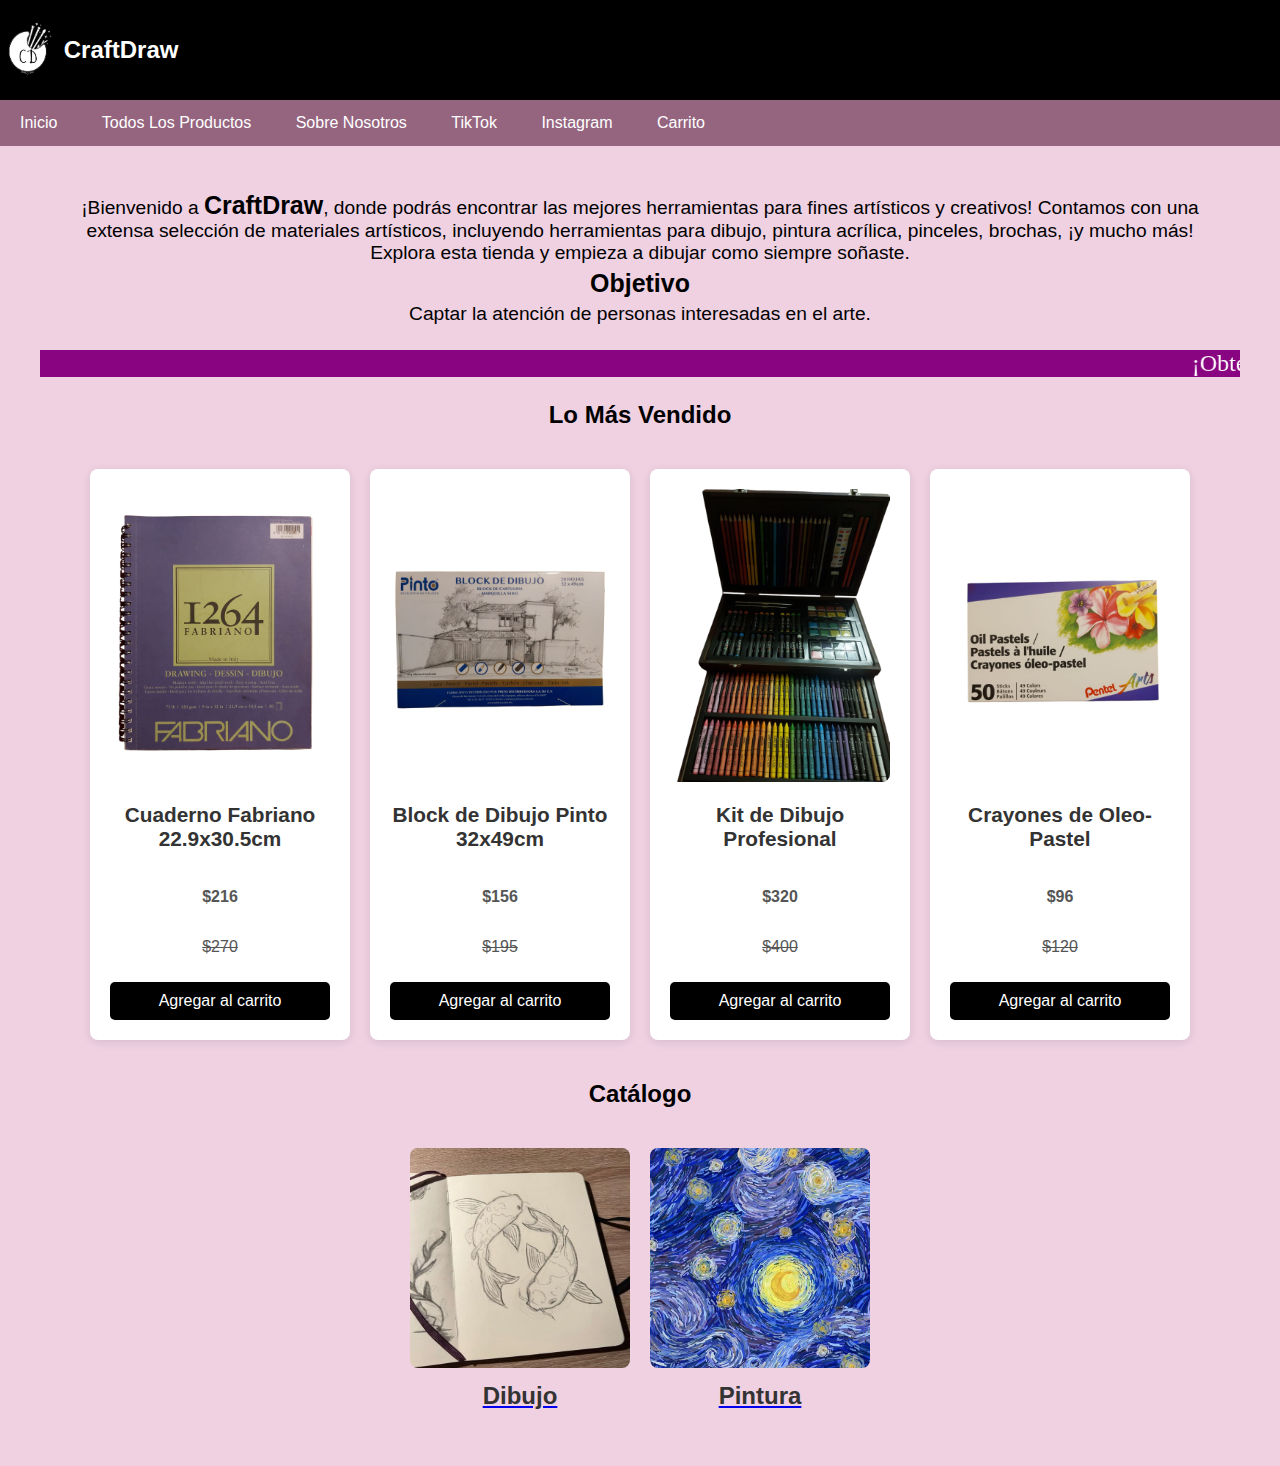
<file: index.html>
<!DOCTYPE HTML>
<html>
<head>
  <meta charset="utf-8">
  <link rel="stylesheet" type="text/css" href="style.css">
  <meta name="viewport" content="width=device-width, initial-scale=1">
  <title>CraftDraw</title>
</head>
<body>

  <header>
    <div class="header-left">
      <img src="images/cd.jpeg" alt="Logo CraftDraw">
      <h2>CraftDraw</h2>
    </div>
  </header>

  <nav>
    <a href="index.html">Inicio</a>
    <a href="craftdrawproductos.html">Todos Los Productos</a>
    <a href="sobrenosotros.html">Sobre Nosotros</a>
    <a href="https://www.tiktok.com/@craft.draw7">TikTok</a>
    <a href="https://www.instagram.com/nicox_.0/">Instagram</a>
    <a href="file:///C:/xampp/htdocs/Trabajos/PaginaCD/carrito.html">Carrito</a>
  </nav>

  <div class="container">
    <div class="caja">
      <div class="text2">
        <p>¡Bienvenido a <b>CraftDraw</b>, donde podrás encontrar las mejores herramientas para fines artísticos y creativos! Contamos con una extensa selección de materiales artísticos, incluyendo herramientas para dibujo, pintura acrílica, pinceles, brochas, ¡y mucho más! Explora esta tienda y empieza a dibujar como siempre soñaste.</p>
        <p><b>Objetivo</b></p>
        <p>Captar la atención de personas interesadas en el arte.</p>
      </div>
    </div>

    <marquee bgcolor="#890481"><font color="#FFFFFF" size="5" face="a Arbei Berry">¡Obtén un 20% de descuento en todos los artículos!</font></marquee>

    <h2 style="text-align: center;">Lo Más Vendido</h2>

    <div class="catalogo">
      <div class="catalogo-item">
        <img src="images/fabriano.jpeg" alt="Cuaderno Fabriano">
        <h3>Cuaderno Fabriano 22.9x30.5cm</h3>
         <p class="price"><b>$216</b> </p>
         <p class="price"><s>$270</s></p>
        <button onclick="agregarAlCarrito('Cuaderno Fabriano 22.9x30.5cm', 216)">Agregar al carrito</button>
      </div>
      <div class="catalogo-item">
        <img src="images/block.jpeg" alt="Block de Dibujo Pinto">
        <h3>Block de Dibujo Pinto 32x49cm</h3>
         <p class="price"><b>$156</b></p>
         <p class="price"><s>$195</s></p>
        <button onclick="agregarAlCarrito('Block de Dibujo Pinto 32x49cm', 156)">Agregar al carrito</button>
      </div>
      <div class="catalogo-item">
        <img src="images/set.jpeg" alt="Kit de Dibujo">
        <h3>Kit de Dibujo Profesional</h3>
         <p class="price"><b>$320</b></p>
         <p class="price"><s>$400</s></p>
        <button onclick="agregarAlCarrito('Kit de Dibujo Profesional', 320)">Agregar al carrito</button>
      </div>
      <div class="catalogo-item">
        <img src="images/crayones.jpeg" alt="Crayones">
        <h3>Crayones de Oleo-Pastel</h3>
         <p class="price"><b>$96</b></p>
         <p class="price"><s>$120</s></p>
        <button onclick="agregarAlCarrito('Crayones de Oleo-Pastel', 96)">Agregar al carrito</button>
      </div>
    </div>

    <h2 style="text-align: center;">Catálogo</h2>
    <div class="catalogo">
      <a href="craftdrawdibujo.html" class="catalogo-button">
        <img src="images/dibujo.jpeg" alt="Dibujo">
        <h1>Dibujo</h1>
      </a>
      <a href="craftdrawpintura.html" class="catalogo-button">
        <img src="images/pintura.jpeg" alt="Pintura">
        <h1>Pintura</h1>
      </a>
    </div>
  </div>

   <script>
    window.onload = function() {
        localStorage.removeItem('carrito');
    };

    function agregarAlCarrito(nombre, precio) {
        let carrito = JSON.parse(localStorage.getItem('carrito')) || [];
        carrito.push({ nombre, precio });
        localStorage.setItem('carrito', JSON.stringify(carrito));
        alert(`${nombre} ha sido agregado al carrito.`);
    }
</script>

</body>
</html>
</html>
</file>
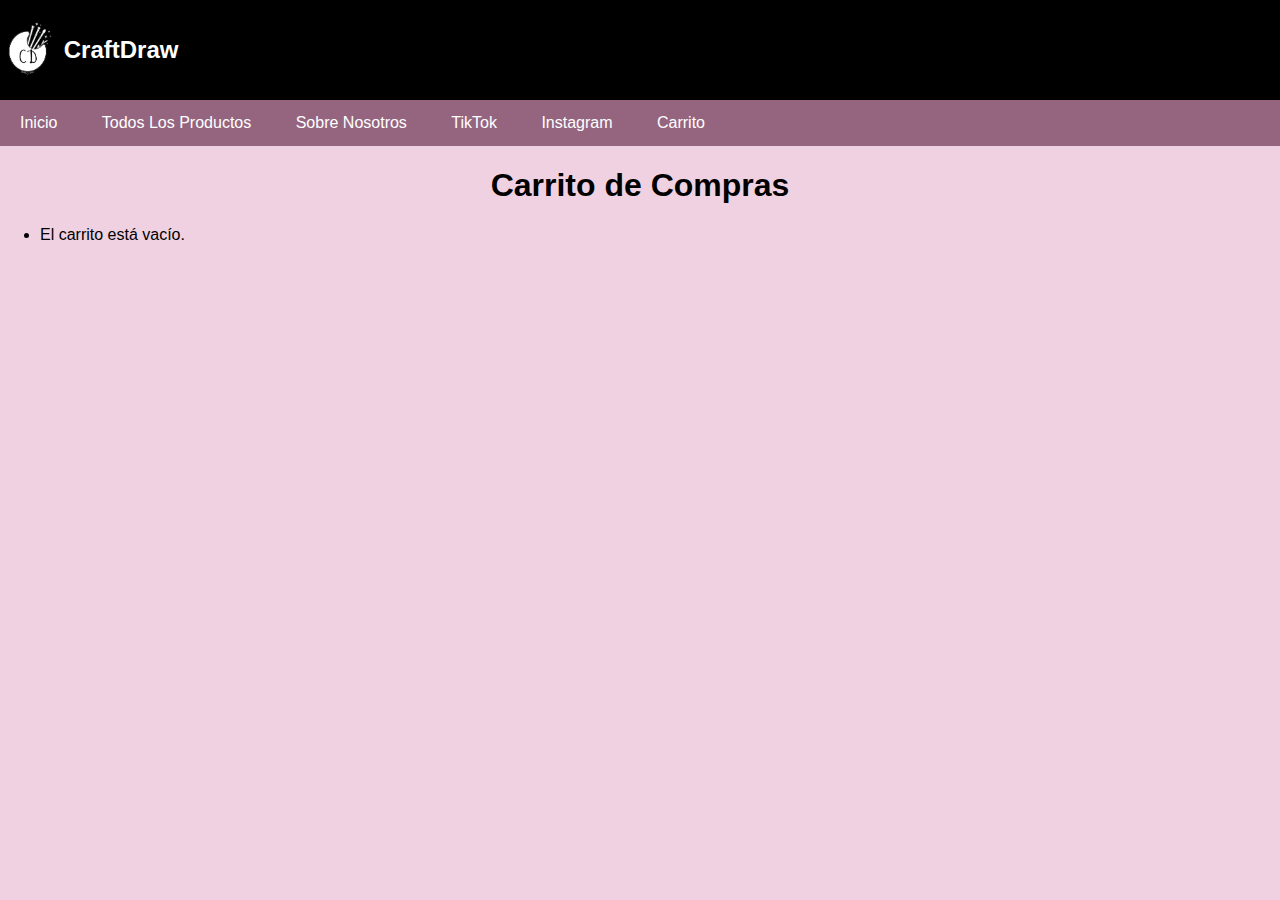
<file: carrito.html>
<!DOCTYPE html>
<html lang="es">
<head>
  <meta charset="UTF-8">
  <link rel="stylesheet" type="text/css" href="style.css">
  <title>Carrito</title>
</head>
<body>

  <header>
    <div class="header-left">
      <img src="images/cd.jpeg" alt="Logo CraftDraw">
      <h2>CraftDraw</h2>
    </div>
  </header>

  <nav>
    <a href="index.html">Inicio</a>
    <a href="craftdrawproductos.html">Todos Los Productos</a>
    <a href="sobrenosotros.html">Sobre Nosotros</a>
    <a href="https://www.tiktok.com/@craft.draw7">TikTok</a>
    <a href="https://www.instagram.com/nicox_.0/">Instagram</a>
    <a href="file:///C:/xampp/htdocs/Trabajos/PaginaDC/carrito.html">Carrito</a>
  </nav>

</head>
<body>
<center>
  <p><h1>Carrito de Compras</h1></p>
</center>
  <ul id="lista-carrito"></ul>

  <script>
    const carrito = JSON.parse(localStorage.getItem('carrito')) || [];
    const lista = document.getElementById('lista-carrito');

    if (carrito.length === 0) {
      lista.innerHTML = "<li>El carrito está vacío.</li>";
    } else {
      carrito.forEach(producto => {
        const li = document.createElement('li');
        li.textContent = `${producto.nombre} - $${producto.precio}`;
        lista.appendChild(li);
      });
    }
  </script>

</body>
</html>
</file>
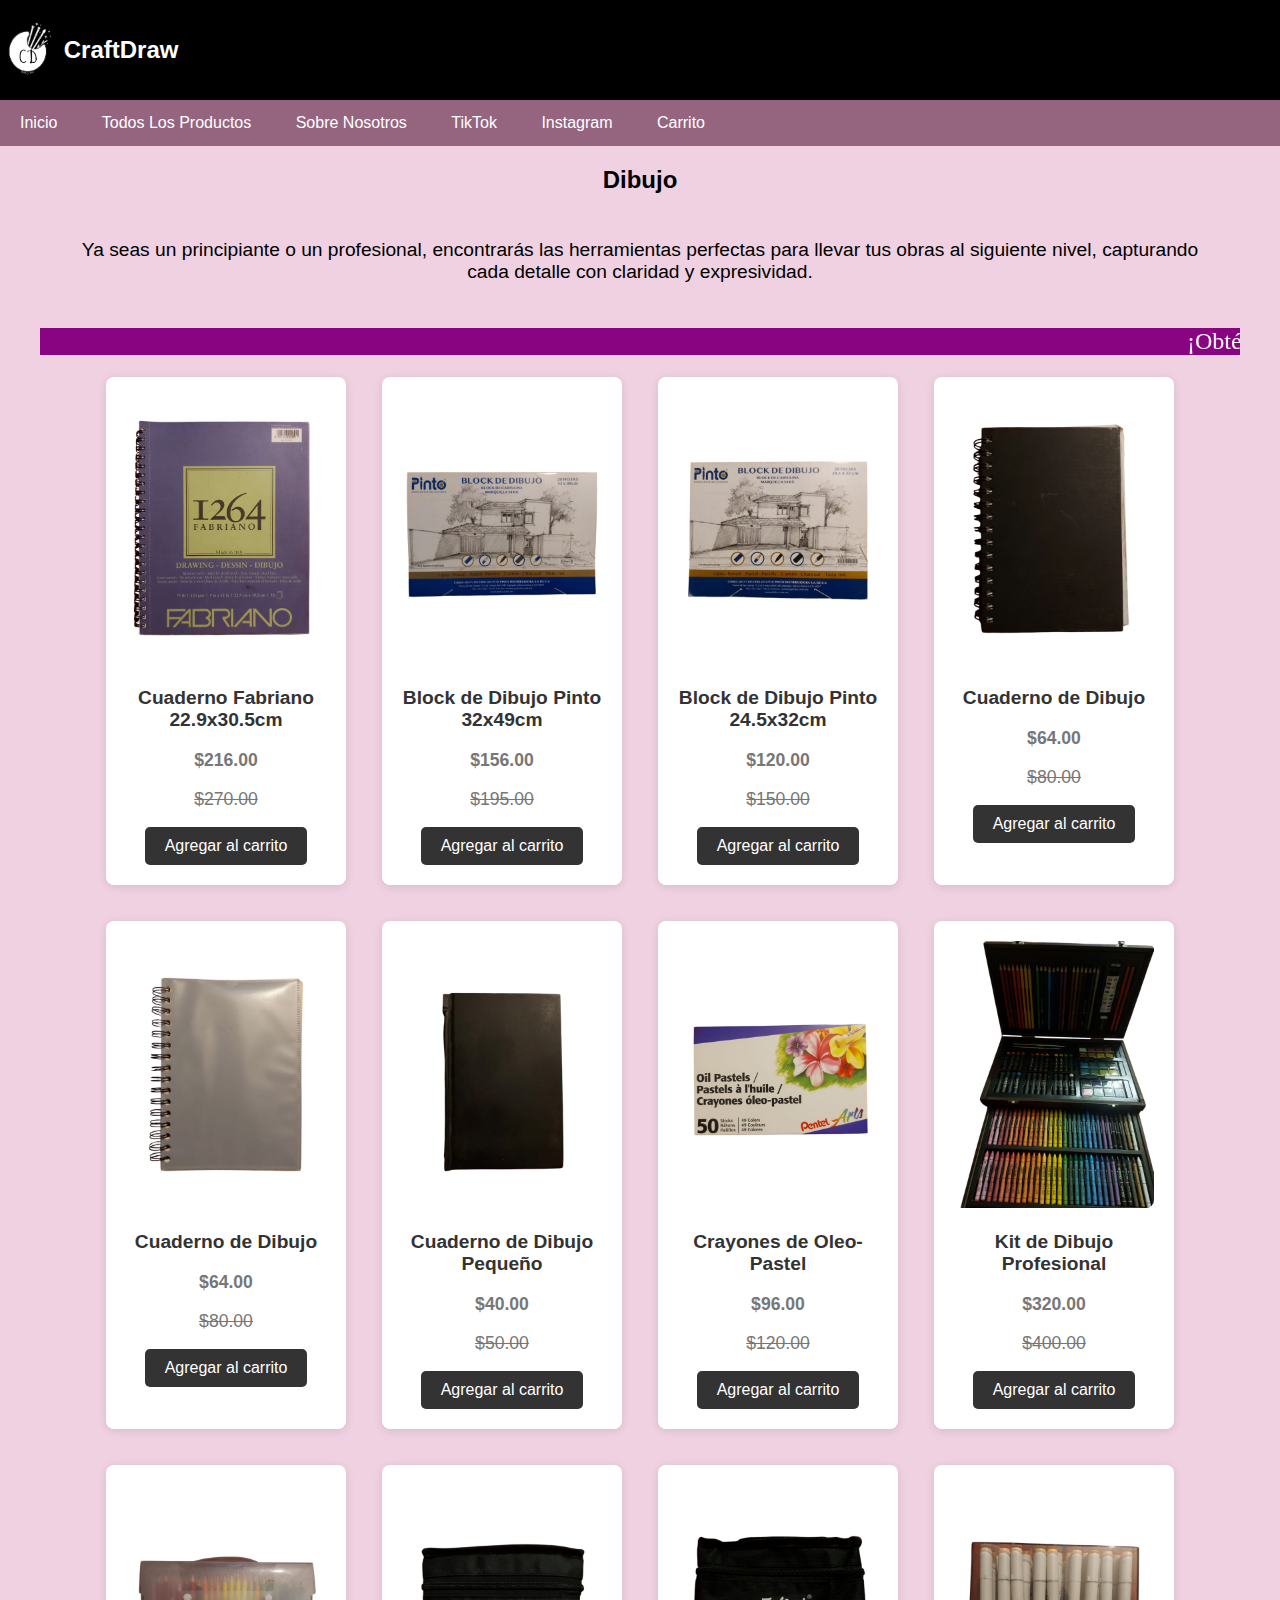
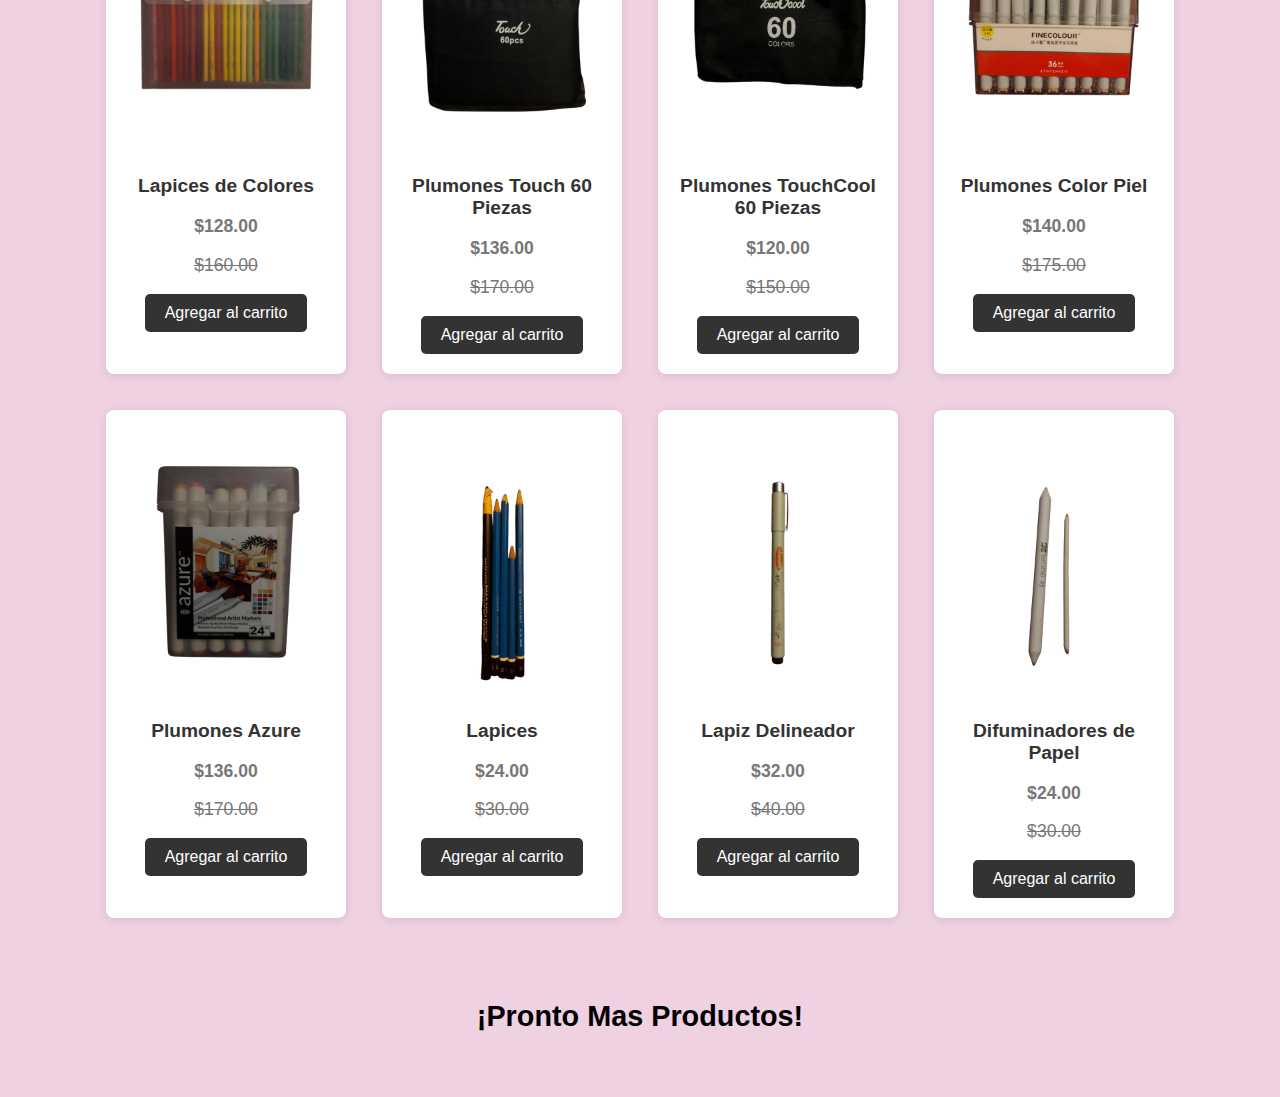
<file: craftdrawdibujo.html>
<!DOCTYPE HTML>
<html>
<head>
    <meta charset="utf-8">
    <link rel="stylesheet" type="text/css" href="style.css">
    <meta name="viewport" content="width=device-width, initial-scale=1">
    <title>CraftDraw</title>
</head>
<body>
    <header>
        <div class="header-left">
            <img src="images/cd.jpeg" alt="Logo CraftDraw">
            <h2>CraftDraw</h2>
        </div>
    </header>
    <nav>
    <a href="index.html">Inicio</a>
    <a href="craftdrawproductos.html">Todos Los Productos</a>
    <a href="sobrenosotros.html">Sobre Nosotros</a>
    <a href="https://www.tiktok.com/@craft.draw7">TikTok</a>
    <a href="https://www.instagram.com/nicox_.0/">Instagram</a>
    <a href="file:///C:/xampp/htdocs/Trabajos/PaginaCD/carrito.html">Carrito</a>
    </nav>
     <div class="promocion">
  </div>
    <main class="container">
        <center>
        <p><h2>Dibujo</h2></p>
        <div class="container">
        <div class="caja">
            <div class="text2">
        <p>Ya seas un principiante o un profesional, encontrarás las herramientas perfectas para llevar tus obras al siguiente nivel, capturando cada detalle con claridad y expresividad.</p>
        </center>
         </div>
     <marquee bgcolor="#890481"><font color="#FFFFFF" size="5" face="a Arbei Berry">¡Obtén un 20% de descuento en todos los artículos!</font></marquee>
    <div class="promocion">
        <div class="products-container">
             <div class="product">
                <img src="images/fabriano.jpeg" height="250" alt="Cuaderno Fabriano">
                <h3>Cuaderno Fabriano 22.9x30.5cm</h3>
                <p class="price"><b>$216.00</b></p>
                <p class="price"><s>$270.00</s></p>
                <button onclick="agregarAlCarrito('Cuaderno Fabriano 22.9x30.5cm', 216)">Agregar al carrito</button>
            </div>
            <div class="product">
                <img src="images/block.jpeg" height="210" alt="Block de Dibujo Pinto 32x49cm">
                <h3>Block de Dibujo Pinto 32x49cm</h3>
                <p class="price"><b>$156.00</b></p>
                <p class="price"><s>$195.00</s></p>
                <button onclick="agregarAlCarrito('Block de Dibujo Pinto 32x49cm', 156)">Agregar al carrito</button>
            </div>
            <div class="product">
                <img src="images/block2.jpeg" height="250" alt="Block de Dibujo Pinto 24.5x32cm">
                <h3>Block de Dibujo Pinto 24.5x32cm</h3>
                <p class="price"><b>$120.00</b></p>
                <p class="price"><s>$150.00</s></p>
                <button onclick="agregarAlCarrito('Block de Dibujo Pinto 24.5x32cm', 120)">Agregar al carrito</button>
            </div>
            <div class="product">
                <img src="images/cuaderno.jpeg" height="250" alt="Cuaderno de Dibujo">
                <h3>Cuaderno de Dibujo</h3>
                <p class="price"><b>$64.00</b></p>
                <p class="price"><s>$80.00</s></p>
                <button onclick="agregarAlCarrito('Cuaderno de Dibujo', 64)">Agregar al carrito</button>
            </div>
            <div class="product">
                <img src="images/cuaderno2.jpeg" height="250" alt="Cuaderno de Dibujo">
                <h3>Cuaderno de Dibujo</h3>
                <p class="price"><b>$64.00</b></p>
                <p class="price"><s>$80.00</s></p>
                <button onclick="agregarAlCarrito('Cuaderno de Dibujo', 64)">Agregar al carrito</button>
            </div>
            <div class="product">
                <img src="images/chico.jpeg" height="250" alt="Cuaderno de Dibujo Pequeño">
                <h3>Cuaderno de Dibujo Pequeño</h3>
                <p class="price"><b>$40.00</b></p>
                <p class="price"><s>$50.00</s></p>
                <button onclick="agregarAlCarrito('Cuaderno de Dibujo Pequeño', 40)">Agregar al carrito</button>
            </div>
            <div class="product">
                <img src="images/crayones.jpeg" height="250" alt="Crayones de Oleo-Pastel">
                <h3>Crayones de Oleo-Pastel</h3>
                <p class="price"><b>$96.00</b></p>
                <p class="price"><s>$120.00</s></p>
                <button onclick="agregarAlCarrito('Crayones de Oleo-Pastel', 96)">Agregar al carrito</button>
            </div>
            <div class="product">
                 <img src="images/set.jpeg" height="250" alt="Kit de Dibujo">
                <h3>Kit de Dibujo Profesional</h3>
                <p class="price"><b>$320.00</b></p>
                <p class="price"><s>$400.00</s></p>
                <button onclick="agregarAlCarrito('Kit de Dibujo Profesional', 320)">Agregar al carrito</button>
            </div>
            <div class="product">
                <img src="images/lapices.jpeg" height="250" alt="Kit de Lapices de Colores">
                <h3>Lapices de Colores</h3>
                <p class="price"><b>$128.00</b></p>
                <p class="price"><s>$160.00</s></p>
                <button onclick="agregarAlCarrito('Lapices de Colores', 128)">Agregar al carrito</button>
            </div>
            <div class="product">
                <img src="images/touch1.jpeg" height="250" alt="Plumones Touch 60 Piezas">
                <h3>Plumones Touch 60 Piezas</h3>
                <p class="price"><b>$136.00</b></p>
                <p class="price"><s>$170.00</s></p>
                <button onclick="agregarAlCarrito('Plumones Touch 60 Piezas', 136)">Agregar al carrito</button>
            </div>
            <div class="product">
                <img src="images/touch2.jpeg" height="250" alt="Plumones Touch 60 Piezas">
                <h3>Plumones TouchCool 60 Piezas</h3>
                <p class="price"><b>$120.00</b></p>
                <p class="price"><s>$150.00</s></p>
                <button onclick="agregarAlCarrito('Plumones TouchCool 60 Piezas', 120)">Agregar al carrito</button>
            </div>
            <div class="product">
                <img src="images/plumonpiel.jpeg" height="250" alt="Plumones Color Piel">
                <h3>Plumones Color Piel</h3>
                <p class="price"><b>$140.00</b></p>    
                <p class="price"><s>$175.00</s></p>
                <button onclick="agregarAlCarrito('Plumones Color Piel', 140)">Agregar al carrito</button>
            </div>
            <div class="product">
                <img src="images/azure.jpeg" height="250" alt="Plumones Azure">
                <h3>Plumones Azure</h3>
                <p class="price"><b>$136.00</b></p>
                <p class="price"><s>$170.00</s></p>
                <button onclick="agregarAlCarrito('Plumones Azure', 136)">Agregar al carrito</button>
            </div>
            <div class="product">
                <img src="images/lapiz.jpeg" height="250" alt="Lapices">
                <h3>Lapices</h3>
                <p class="price"><b>$24.00</b></p>
                <p class="price"><s>$30.00</s></p>
                <button onclick="agregarAlCarrito('Lapices', 24)">Agregar al carrito</button>
            </div>
            <div class="product">
                <img src="images/delineador.jpeg" height="250" alt="Lapices">
                <h3>Lapiz Delineador</h3>
                <p class="price"><b>$32.00</b></p>
                <p class="price"><s>$40.00</s></p>
                <button onclick="agregarAlCarrito('Lapiz Delineador', 32)">Agregar al carrito</button>
            </div>
            <div class="product">
                <img src="images/difuminadores.jpeg" height="250" alt="Lapices">
                <h3>Difuminadores de Papel</h3>
                <p class="price"><b>$24.00</b></p>
                <p class="price"><s>$30.00</s></p>
                <button onclick="agregarAlCarrito('Difuminadores de Papel', 24)">Agregar al carrito</button>
            </div>
        </div>
     <script>
    // Vacía el carrito al cargar la página
    window.onload = function() {
        localStorage.removeItem('carrito');
    };

    function agregarAlCarrito(nombre, precio) {
        let carrito = JSON.parse(localStorage.getItem('carrito')) || [];
        carrito.push({ nombre, precio });
        localStorage.setItem('carrito', JSON.stringify(carrito));
        alert(`${nombre} ha sido agregado al carrito.`);
    }
</script>
    <main class="container">
        <center>
             <div class="container">
        <div class="caja">
            <div class="text2">
        <p><h2>¡Pronto Mas Productos!</h2></p>
        </center>
</body>
</html>
</file>
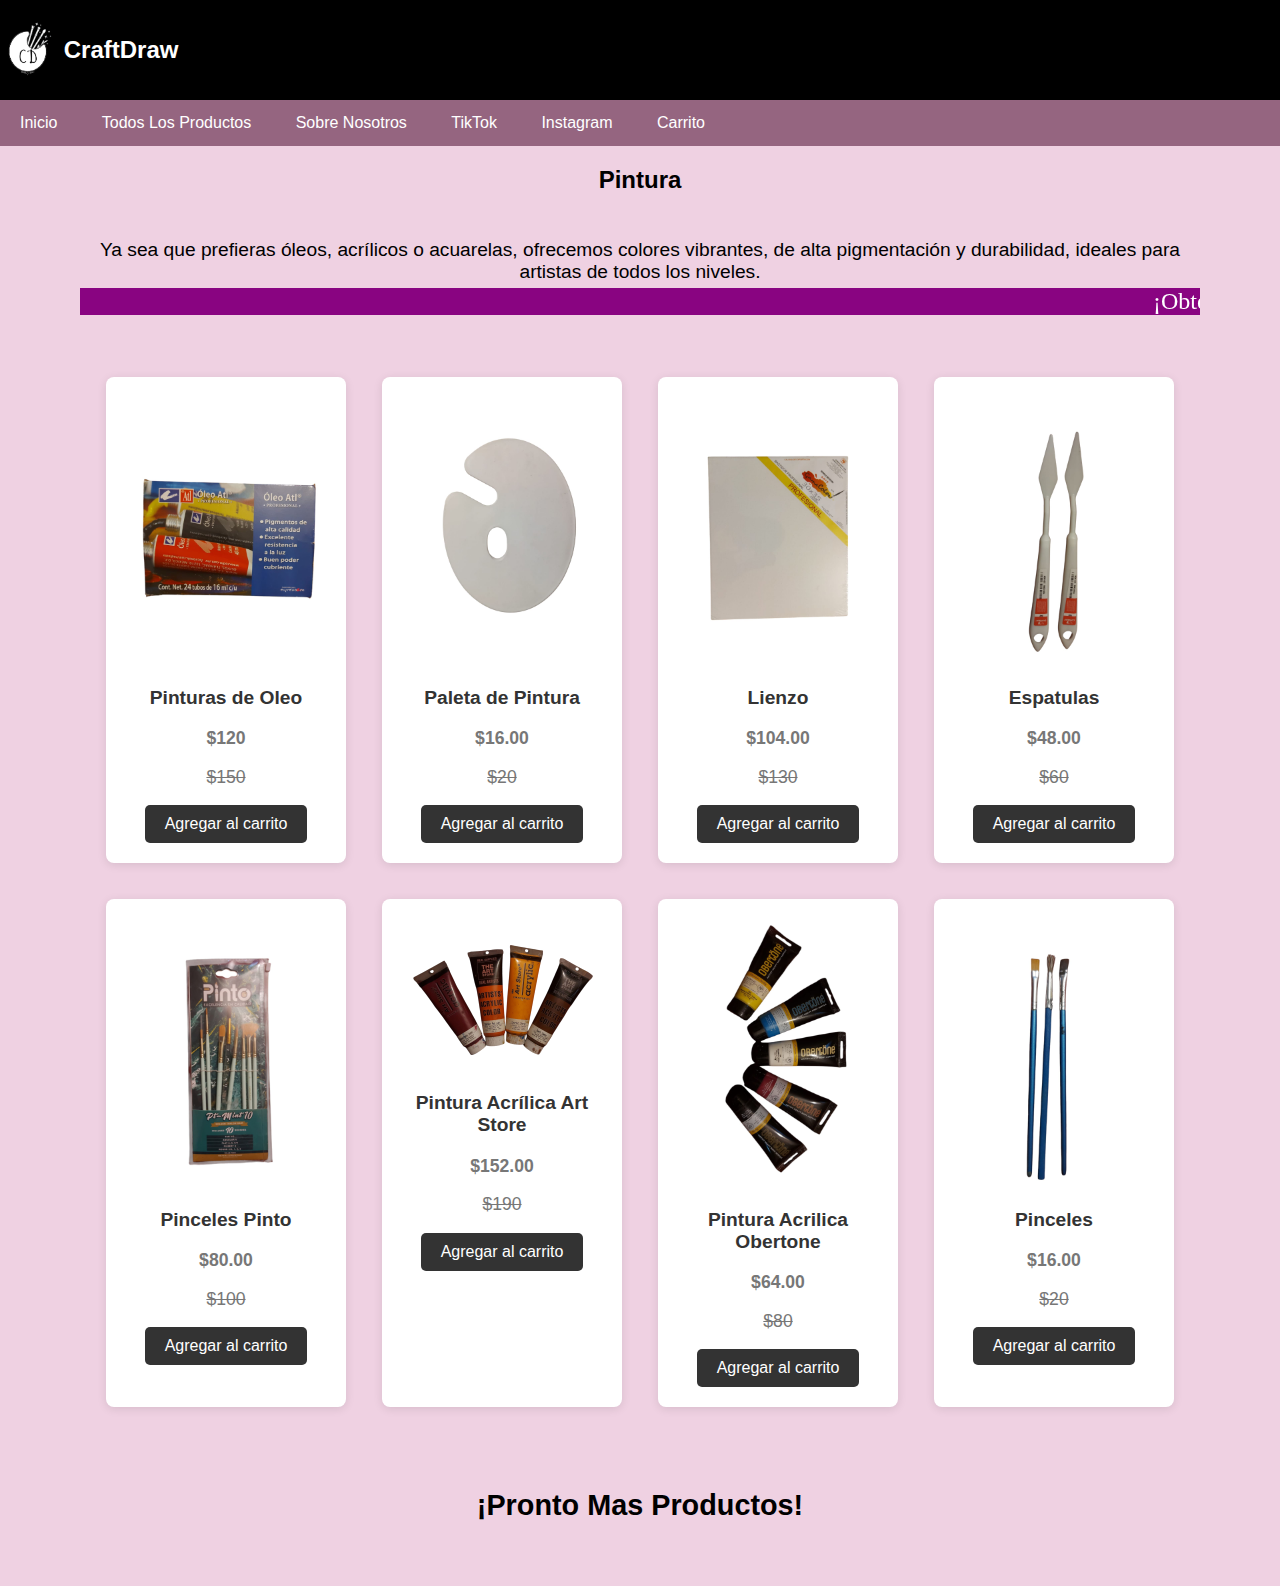
<file: craftdrawpintura.html>
<!DOCTYPE HTML>
<html>
<head>
    <meta charset="utf-8">
    <link rel="stylesheet" type="text/css" href="style.css">
    <meta name="viewport" content="width=device-width, initial-scale=1">
    <title>CraftDraw</title>
</head>
<body>
    <header>
        <div class="header-left">
            <img src="images/cd.jpeg" alt="Logo CraftDraw">
            <h2>CraftDraw</h2>
        </div>
    </header>
    <nav>
    <a href="index.html">Inicio</a>
    <a href="craftdrawproductos.html">Todos Los Productos</a>
    <a href="sobrenosotros.html">Sobre Nosotros</a>
    <a href="https://www.tiktok.com/@craft.draw7">TikTok</a>
    <a href="https://www.instagram.com/nicox_.0/">Instagram</a>
    <a href="file:///C:/xampp/htdocs/Trabajos/PaginaCD/carrito.html">Carrito</a>
    </nav>
    <main class="container">

        <center>
        <p><h2>Pintura</h2></p>
                <div class="container">
        <div class="caja">
            <div class="text2">
        <p>Ya sea que prefieras óleos, acrílicos o acuarelas, ofrecemos colores vibrantes, de alta pigmentación y durabilidad, ideales para artistas de todos los niveles.</p>
        </div>
     <marquee bgcolor="#890481"><font color="#FFFFFF" size="5" face="a Arbei Berry">¡Obtén un 20% de descuento en todos los artículos!</font></marquee>
    <div class="promocion">
        </center>
         <div class="products-container">
            <div class="product">
                <img src="images/poleo.jpeg" alt="Pinturas de Oleo">
                <h3>Pinturas de Oleo</h3>
                <p class="price"><b>$120</b> </p>
                <p class="price"><s>$150</s></p>
                <button onclick="agregarAlCarrito('Pinturas de Oleo', 120)">Agregar al carrito</button>
            </div>
            <div class="product">
                <img src="images/paleta.jpeg" alt="Paleta de Pintura">
                <h3>Paleta de Pintura</h3>
                <p class="price"><b>$16.00</b></p>
                <p class="price"><s>$20</s></p>
                <button onclick="agregarAlCarrito('Paleta de Pintura', 16)">Agregar al carrito</button>
            </div>
            <div class="product">
                <img src="images/cuadro.jpeg" alt="Lienzo">
                <h3>Lienzo</h3>
                <p class="price"><b>$104.00</b></p>
                <p class="price"><s>$130</s></p>
                <button onclick="agregarAlCarrito('Lienzo', 104)">Agregar al carrito</button>
            </div>
            <div class="product">
                <img src="images/espatula.jpeg" alt="Espatulas">
                <h3>Espatulas</h3>
                <p class="price"><b>$48.00</b></p>
                <p class="price"><s>$60</s></p>
                <button onclick="agregarAlCarrito('Espatulas', 48)">Agregar al carrito</button>
            </div>
            <div class="product">
                <img src="images/pincelesp.jpeg" alt="Pinceles Pinto">
                <h3>Pinceles Pinto</h3>
                <p class="price"><b>$80.00</b></p>
                <p class="price"><s>$100</s></p>
                <button onclick="agregarAlCarrito('Pinceles Pinto', 80)">Agregar al carrito</button>
            </div>
            <div class="product">
                <img src="images/pinturasacrilic.jpeg" alt="Pintura Acrílica">
                <h3>Pintura Acrílica Art Store</h3>
                <p class="price"><b>$152.00</b></p>
                <p class="price"><s>$190</s></p>
                <button onclick="agregarAlCarrito('Pintura Acrílica Art Store', 152)">Agregar al carrito</button>
            </div>
            <div class="product">
                <img src="images/pinturasobertone.jpeg" alt="Pinturas Obertone">
                <h3>Pintura Acrilica Obertone</h3>
                <p class="price"><b>$64.00</b></p>
                <p class="price"><s>$80</s></p>
                <button onclick="agregarAlCarrito('Pintura Acrilica Obertone', 64)">Agregar al carrito</button>
            </div>
            <div class="product">
                <img src="images/pinceles.jpeg" alt="Pinceles">
                <h3>Pinceles</h3>
                <p class="price"><b>$16.00</b></p>
                <p class="price"><s>$20</s></p>
                <button onclick="agregarAlCarrito('Pinceles', 16)">Agregar al carrito</button>
            </div>
        </div>
    </main>

     <script>
    // Vacía el carrito al cargar la página
    window.onload = function() {
        localStorage.removeItem('carrito');
    };

    function agregarAlCarrito(nombre, precio) {
        let carrito = JSON.parse(localStorage.getItem('carrito')) || [];
        carrito.push({ nombre, precio });
        localStorage.setItem('carrito', JSON.stringify(carrito));
        alert(`${nombre} ha sido agregado al carrito.`);
    }
</script>
     <main class="container">
        <center>
             <div class="container">
        <div class="caja">
            <div class="text2">
        <p><h2>¡Pronto Mas Productos!</h2></p>
        </center>

</body>
</html>
</file>
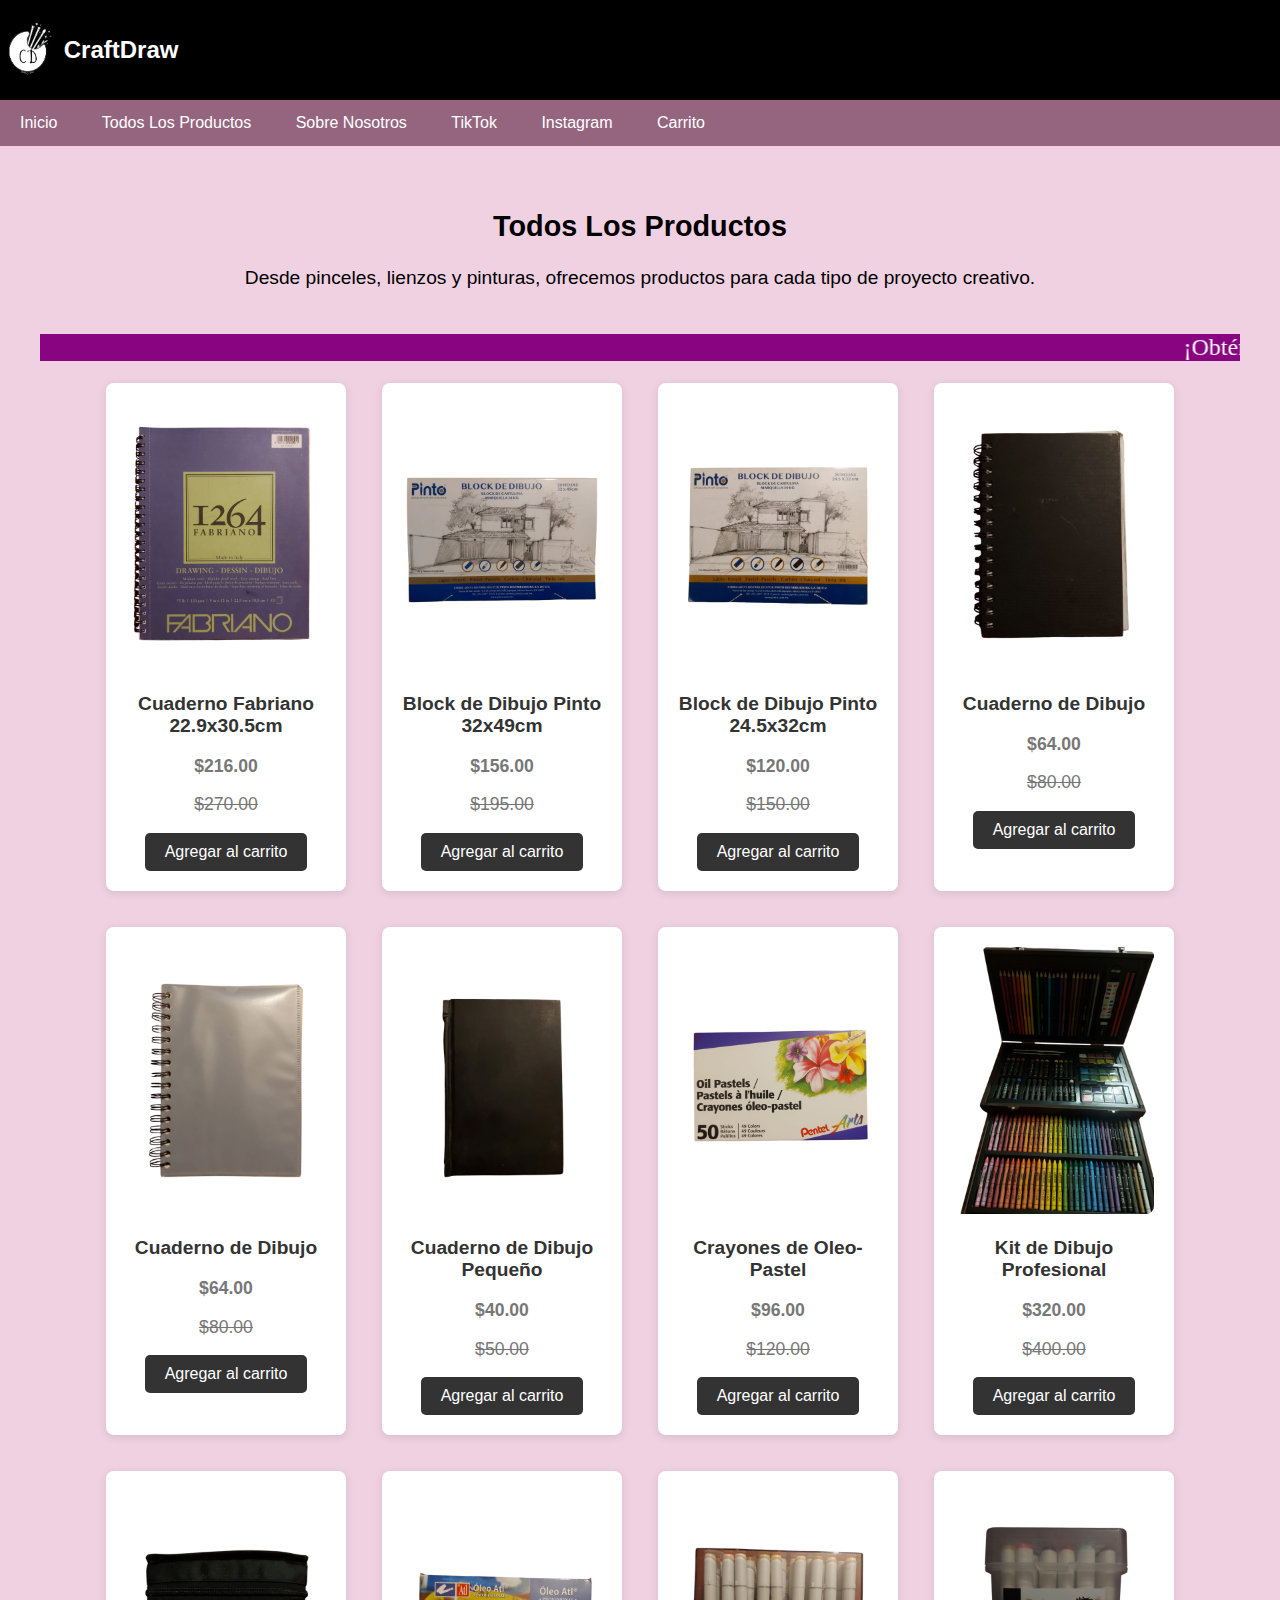
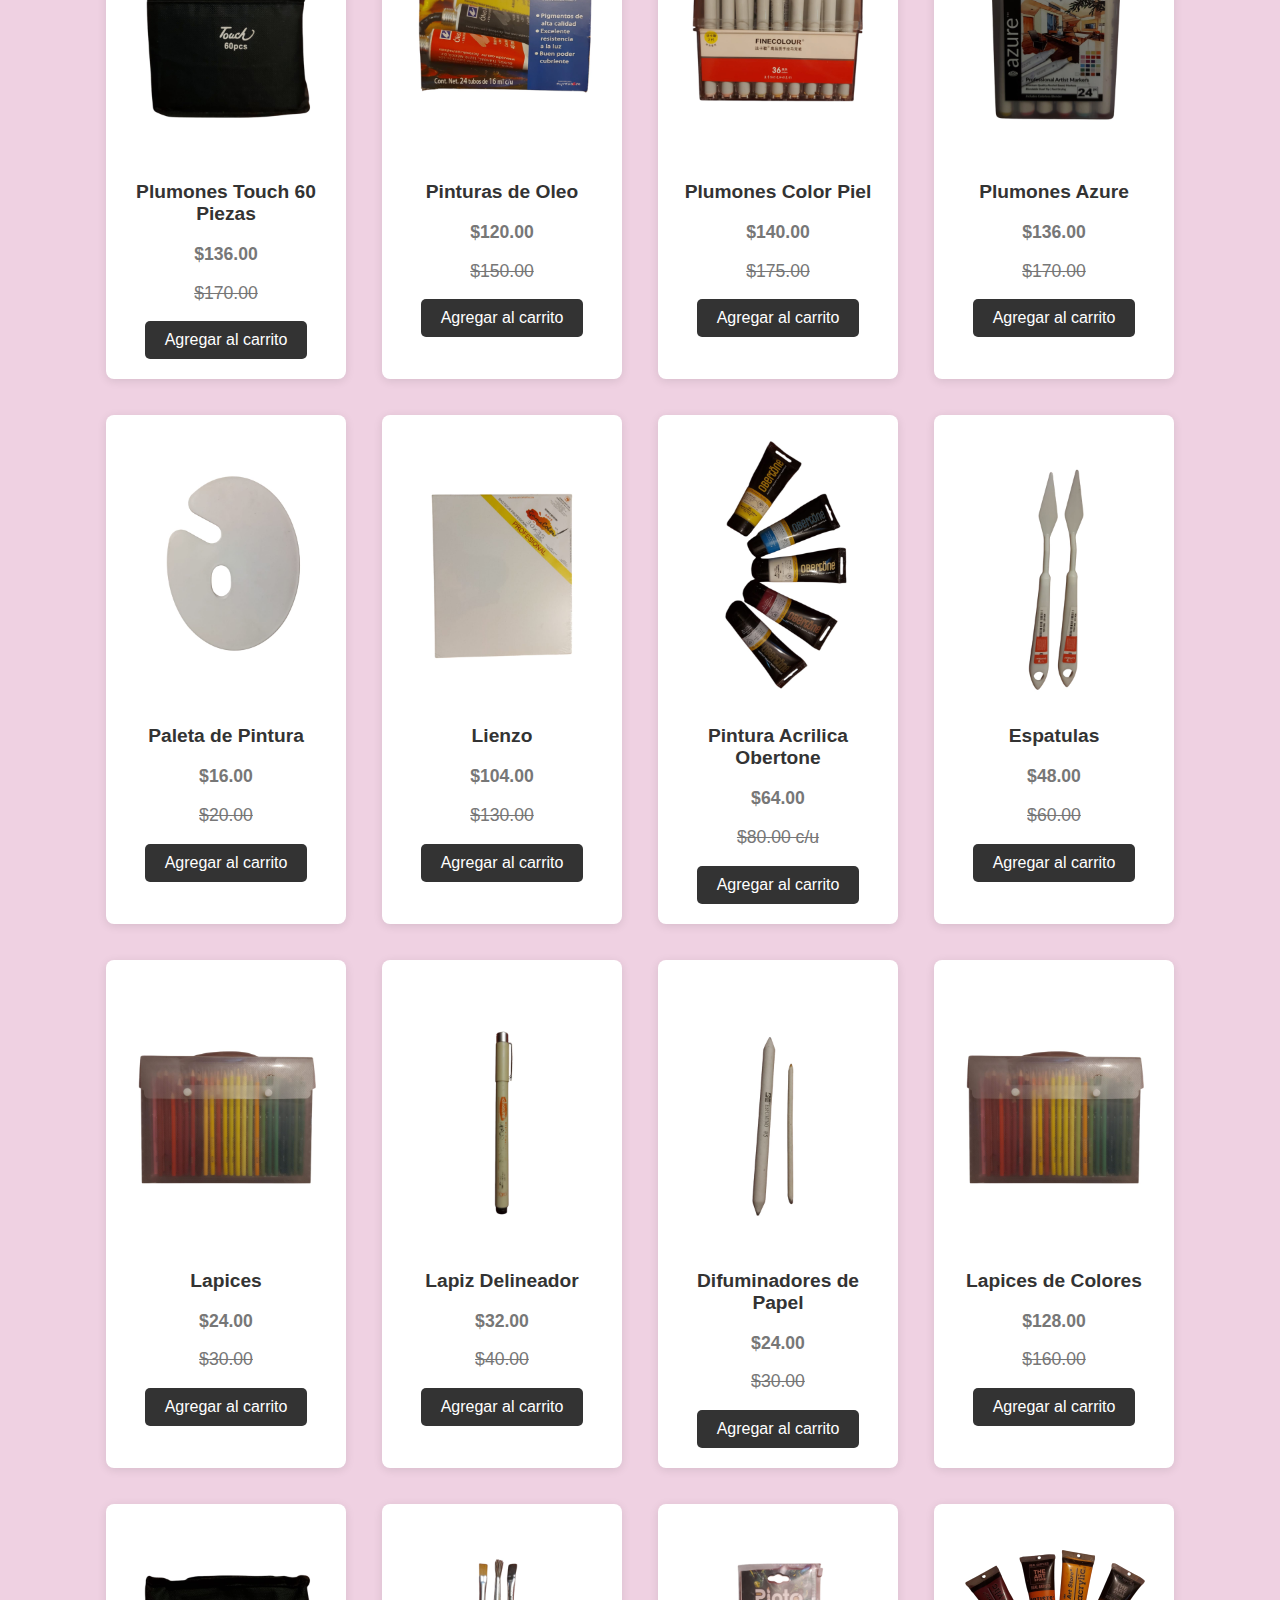
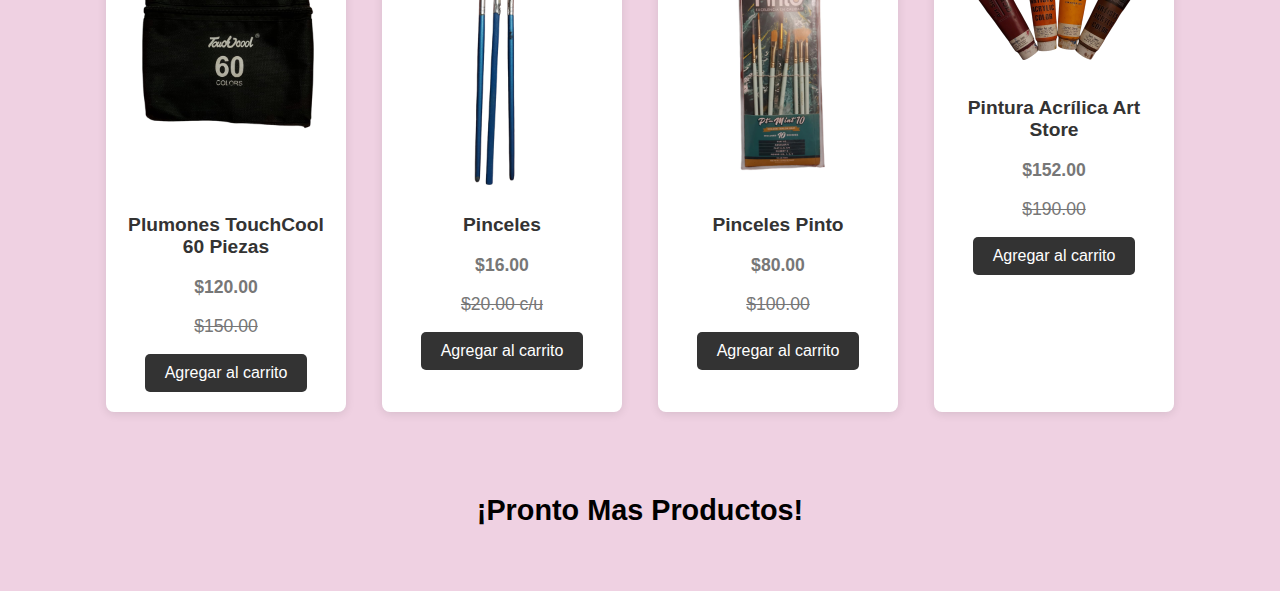
<file: craftdrawproductos.html>
<!DOCTYPE HTML>
<html>
<head>
    <meta charset="utf-8">
    <link rel="stylesheet" type="text/css" href="style.css">
    <meta name="viewport" content="width=device-width, initial-scale=1">
    <title>CraftDraw</title>
</head>
<body>
    <header>
        <div class="header-left">
            <img src="images/cd.jpeg" alt="Logo CraftDraw">
            <h2>CraftDraw</h2>
        </div>
    </header>
    <nav>
    <a href="index.html">Inicio</a>
    <a href="craftdrawproductos.html">Todos Los Productos</a>
    <a href="sobrenosotros.html">Sobre Nosotros</a>
    <a href="https://www.tiktok.com/@craft.draw7">TikTok</a>
    <a href="https://www.instagram.com/nicox_.0/">Instagram</a>
    <a href="file:///C:/xampp/htdocs/Trabajos/PaginaCD/carrito.html">Carrito</a>
    </nav>
  </div>
       
    <main class="container">
        <center>
             <div class="container">
        <div class="caja">
            <div class="text2">
        <p><h2>Todos Los Productos</h2></p>
        <p>Desde pinceles, lienzos y pinturas, ofrecemos productos para cada tipo de proyecto creativo.</p>
        </center>
         </div>
     <marquee bgcolor="#890481"><font color="#FFFFFF" size="5" face="a Arbei Berry">¡Obtén un 20% de descuento en todos los artículos!</font></marquee>
    <div class="promocion">
        <div class="products-container">
           <div class="product">
                <img src="images/fabriano.jpeg" height="250" alt="Cuaderno Fabriano">
                <h3>Cuaderno Fabriano 22.9x30.5cm</h3>
                <p class="price"><b>$216.00</b></p>
                <p class="price"><s>$270.00</s></p>
                <button onclick="agregarAlCarrito('Cuaderno Fabriano 22.9x30.5cm', 216)">Agregar al carrito</button>
            </div>
            <div class="product">
                <img src="images/block.jpeg" height="210" alt="Block de Dibujo Pinto 32x49cm">
                <h3>Block de Dibujo Pinto 32x49cm</h3>
                <p class="price"><b>$156.00</b></p>
                <p class="price"><s>$195.00</s></p>
                <button onclick="agregarAlCarrito('Block de Dibujo Pinto 32x49cm', 156)">Agregar al carrito</button>
            </div>
            <div class="product">
                <img src="images/block2.jpeg" height="250" alt="Block de Dibujo Pinto 24.5x32cm">
                <h3>Block de Dibujo Pinto 24.5x32cm</h3>
                <p class="price"><b>$120.00</b></p>
                <p class="price"><s>$150.00</s></p>
                <button onclick="agregarAlCarrito('Block de Dibujo Pinto 24.5x32cm', 120)">Agregar al carrito</button>
            </div>
            <div class="product">
                <img src="images/cuaderno.jpeg" height="250" alt="Cuaderno de Dibujo">
                <h3>Cuaderno de Dibujo</h3>
                <p class="price"><b>$64.00</b></p>
                <p class="price"><s>$80.00          </s></p>
                <button onclick="agregarAlCarrito('Cuaderno de Dibujo', 64)">Agregar al carrito</button>
            </div>
            <div class="product">
                <img src="images/cuaderno2.jpeg" height="250" alt="Cuaderno de Dibujo">
                <h3>Cuaderno de Dibujo</h3>
                <p class="price"><b>$64.00</b></p>
                <p class="price"><s>$80.00</s></p>
                <button onclick="agregarAlCarrito('Cuaderno de Dibujo', 64)">Agregar al carrito</button>
            </div>
            <div class="product">
                <img src="images/chico.jpeg" height="250" alt="Cuaderno de Dibujo Pequeño">
                <h3>Cuaderno de Dibujo Pequeño</h3>
                <p class="price"><b>$40.00</b></p>
                <p class="price"><s>$50.00</s></p>
                <button onclick="agregarAlCarrito('Cuaderno de Dibujo Pequeño', 40)">Agregar al carrito</button>
            </div>
            <div class="product">
                <img src="images/crayones.jpeg" height="250" alt="Crayones de Oleo-Pastel">
                <h3>Crayones de Oleo-Pastel</h3>
                <p class="price"><b>$96.00</b></p>
                <p class="price"><s>$120.00</s></p>
                <button onclick="agregarAlCarrito('Crayones de Oleo-Pastel', 96)">Agregar al carrito</button>
            </div>
            <div class="product">
                 <img src="images/set.jpeg" height="250" alt="Kit de Dibujo">
                <h3>Kit de Dibujo Profesional</h3>
                <p class="price"><b>$320.00</b></p>
                <p class="price"><s>$400.00</s></p>
                <button onclick="agregarAlCarrito('Kit de Dibujo Profesional', 320)">Agregar al carrito</button>            
            </div>
            <div class="product">
                <img src="images/touch1.jpeg" height="250" alt="Plumones Touch 60 Piezas">
                <h3>Plumones Touch 60 Piezas</h3>
                <p class="price"><b>$136.00</b></p>
                <p class="price"><s>$170.00</s></p>
                <button onclick="agregarAlCarrito('Plumones Touch 60 Piezas', 136)">Agregar al carrito</button>
            </div>
            <div class="product">
                <img src="images/poleo.jpeg" height="250" alt="Pinturas de Oleo">
                <h3>Pinturas de Oleo</h3>
                <p class="price"><b>$120.00</b></p>
                <p class="price"><s>$150.00</s></p>
                <button onclick="agregarAlCarrito('Pintura de Oleo', 120)">Agregar al carrito</button>
            </div>
            <div class="product">
                <img src="images/plumonpiel.jpeg" height="250" alt="Plumones Color Piel">
                <h3>Plumones Color Piel</h3>
                <p class="price"><b>$140.00</b></p>    
                <p class="price"><s>$175.00</s></p>
                <button onclick="agregarAlCarrito('Plumones Color Piel', 140)">Agregar al carrito</button>
            </div>
            <div class="product">
                <img src="images/azure.jpeg" height="250" alt="Plumones Azure">
                <h3>Plumones Azure</h3>
                <p class="price"><b>$136.00</b></p>
                <p class="price"><s>$170.00</s></p>
                <button onclick="agregarAlCarrito('Plumones Azure', 136)">Agregar al carrito</button>
            </div>
            <div class="product">
                <img src="images/paleta.jpeg" height="250" alt="Paleta de Pintura">
                <h3>Paleta de Pintura</h3>
                <p class="price"><b>$16.00</b></p>
                <p class="price"><s>$20.00</s></p>
                <button onclick="agregarAlCarrito('Paleta de Pintura', 16)">Agregar al carrito</button>
            </div>
            <div class="product">
                <img src="images/cuadro.jpeg" height="250" alt="Lienzo">
                <h3>Lienzo</h3>
                <p class="price"><b>$104.00</b></p>
                <p class="price"><s>$130.00</s></p>
                <button onclick="agregarAlCarrito('Lienzo', 104)">Agregar al carrito</button>
            </div>
            <div class="product">
                <img src="images/pinturasobertone.jpeg" height="250" alt="Pinturas Obertone">
                <h3>Pintura Acrilica Obertone</h3>
                <p class="price"><b>$64.00</b></p>
                <p class="price"><s>$80.00 c/u</s></p>
                <button onclick="agregarAlCarrito('Pinctura Acrilica Obertone', 64)">Agregar al carrito</button>
            </div>
            <div class="product">
                <img src="images/espatula.jpeg" height="250" alt="Espatulas">
                <h3>Espatulas</h3>
                <p class="price"><b>$48.00</b></p>
                <p class="price"><s>$60.00</s></p>
                <button onclick="agregarAlCarrito('Espatulas', 48)">Agregar al carrito</button>
            </div>
            <div class="product">
                <img src="images/lapices.jpeg" height="250" alt="Lapices">
                <h3>Lapices</h3>
                <p class="price"><b>$24.00</b></p>
                <p class="price"><s>$30.00</s></p>
                <button onclick="agregarAlCarrito('Lapices', 24)">Agregar al carrito</button>
            </div>
             <div class="product">
                <img src="images/delineador.jpeg" height="250" alt="Lapices">
                <h3>Lapiz Delineador</h3>
                <p class="price"><b>$32.00</b></p>
                <p class="price"><s>$40.00</s></p>
                <button onclick="agregarAlCarrito('Lapiz Delineador', 32)">Agregar al carrito</button>
            </div>
             <div class="product">
                <img src="images/difuminadores.jpeg" height="250" alt="Lapices">
                <h3>Difuminadores de Papel</h3>
                <p class="price"><b>$24.00</b></p>
                <p class="price"><s>$30.00</s></p>
                <button onclick="agregarAlCarrito('Difuminadores de Papel', 24)">Agregar al carrito</button>
            </div>
            <div class="product">
                <img src="images/lapices.jpeg" height="250" alt="Kit de Lapices de Colores">
                <h3>Lapices de Colores</h3>
                <p class="price"><b>$128.00</b></p>
                <p class="price"><s>$160.00</s></p>
                <button onclick="agregarAlCarrito('Lapices de Colores', 128)">Agregar al carrito</button>
            </div>
            <div class="product">
                <img src="images/touch2.jpeg" height="250" alt="Plumones Touch 60 Piezas">
                <h3>Plumones TouchCool 60 Piezas</h3>
                <p class="price"><b>$120.00</b></p>
                <p class="price"><s>$150.00</s></p>
                <button onclick="agregarAlCarrito('Pllumones TouchCool 60 Piezas', 120)">Agregar al carrito</button>            
            </div>
            <div class="product">
                <img src="images/pinceles.jpeg" height="250" alt="Plumones Touch 60 Piezas">
                <h3>Pinceles</h3>
                <p class="price"><b>$16.00</b></p>
                <p class="price"><s>$20.00 c/u</s></p>
                <button onclick="agregarAlCarrito('Pinceles', 16)">Agregar al carrito</button>
            </div>
            <div class="product">
                <img src="images/pincelesp.jpeg" height="250" alt="Pinceles Pinto">
                <h3>Pinceles Pinto</h3>
                <p class="price"><b>$80.00</b></p>
                <p class="price"><s>$100.00</s></p>
                <button onclick="agregarAlCarrito('Pinceles Pinto', 80)">Agregar al carrito</button>
            </div>
            <div class="product">
                 <img src="images/pinturasacrilic.jpeg" height="250" alt="Pintura Acrílica">
                 <h3>Pintura Acrílica Art Store</h3>
                 <p class="price"><b>$152.00</b></p>
                 <p class="price"><s>$190.00</s></p>
                 <button onclick="agregarAlCarrito('Pinctura Acrilica Art Store', 152)">Agregar al carrito</button>
             </div>
        </div>
    </main>
  <script>
    // Vacía el carrito al cargar la página
    window.onload = function() {
        localStorage.removeItem('carrito');
    };

    function agregarAlCarrito(nombre, precio) {
        let carrito = JSON.parse(localStorage.getItem('carrito')) || [];
        carrito.push({ nombre, precio });
        localStorage.setItem('carrito', JSON.stringify(carrito));
        alert(`${nombre} ha sido agregado al carrito.`);
    }
</script>
    <main class="container">
        <center>
             <div class="container">
        <div class="caja">
            <div class="text2">
        <p><h2>¡Pronto Mas Productos!</h2></p>
        </center>
</body>
</html>
</file>
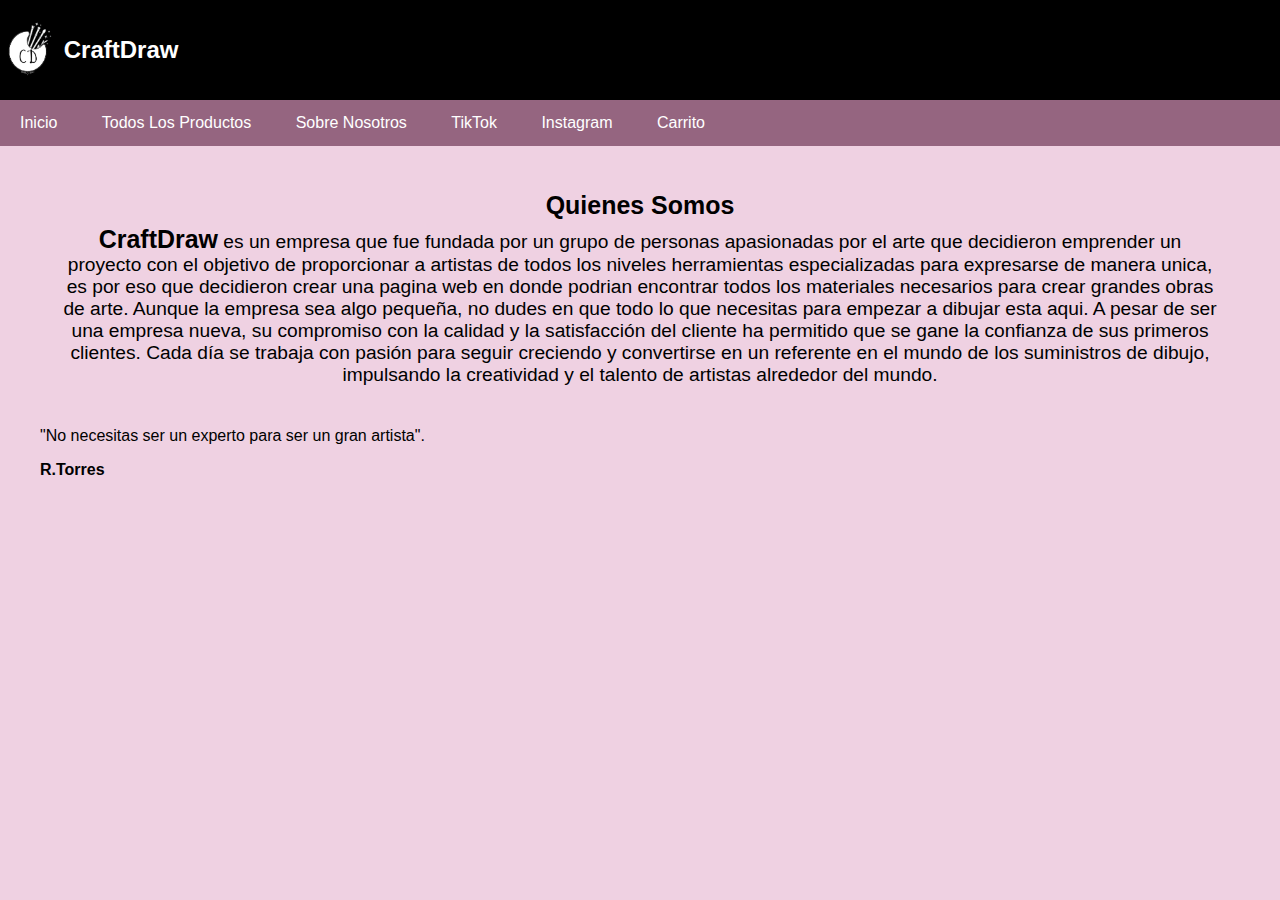
<file: sobrenosotros.html>
<!DOCTYPE HTML>
<html>
<head>
    <meta charset="utf-8">
    <link rel="stylesheet" type="text/css" href="style.css">
    <meta name="viewport" content="width=device-width, initial-scale=1">
    <title>CraftDraw</title>
</head>
<body>
    <header>
        <div class="header-left">
            <img src="images/cd.jpeg" alt="Logo CraftDraw">
            <h2>CraftDraw</h2>
        </div>
    </header>
    <nav>
    <a href="index.html">Inicio</a>
    <a href="craftdrawproductos.html">Todos Los Productos</a>
    <a href="sobrenosotros.html">Sobre Nosotros</a>
    <a href="https://www.tiktok.com/@craft.draw7">TikTok</a>
    <a href="https://www.instagram.com/nicox_.0/">Instagram</a>
    <a href="file:///C:/xampp/htdocs/Trabajos/PaginaCD/carrito.html">Carrito</a>
    </nav>

    <div class="container">
        <div class="caja">
            <div class="text2">
                <p><b>Quienes Somos</b></p>
                <p><b>CraftDraw</b> es un empresa que fue fundada por un grupo de personas apasionadas por el arte que decidieron emprender un proyecto con el objetivo de proporcionar a artistas de todos los niveles herramientas especializadas para expresarse de manera unica, es por eso que decidieron crear una pagina web en donde podrian encontrar todos los materiales necesarios para crear grandes obras de arte. Aunque la empresa sea algo pequeña, no dudes en que todo lo que necesitas para empezar a dibujar esta aqui.

                A pesar de ser una empresa nueva, su compromiso con la calidad y la satisfacción del cliente ha permitido que se gane la confianza de sus primeros clientes. Cada día se trabaja con pasión para seguir creciendo y convertirse en un referente en el mundo de los suministros de dibujo, impulsando la creatividad y el talento de artistas alrededor del mundo.</p>
            </div>
        </div>
        <p>"No necesitas ser un experto para ser un gran artista".</p>
        <p><b>R.Torres</b></p>
</body>
</html>
</file>
<file: style.css>
body {
      font-family: Arial, sans-serif;
      margin: 0;
      padding: 0;
      background-color: #EFD1E2;
    }
    header {
      background-color: #000000;
      color: white;
      text-align: center;
      padding: 20px 0;
    }
    header h1 {
      margin: 0;
      font-size: 2.5em;
    }
    nav {
      background-color: #956580;
      overflow: hidden;
    }
    nav a {
      color: white;
      padding: 14px 20px;
      text-decoration: none;
      display: inline-block;
      text-align: center;
    }
    nav a:hover {
      background-color: #575757;
    }
    .container {
      max-width: 1200px;
      margin: 20px auto;
      padding: 0 20px;
    }
    .caja {
      text-align: center;
      padding: 20px;
    }
    .text2 {
      margin: 0;
      font-size: 1.2em;
      color: black;
    }
    .text2 p {
      margin: 10px 0;
    }
    .text2 b {
      font-size: 1.3em;
    }
    .catalogo {
      display: flex;
      flex-wrap: wrap;
      gap: 20px;
      justify-content: center;
      margin: 40px 0;
    }
    .catalogo-item {
      width: 220px;
      padding: 20px;
      background-color: #fff;
      box-shadow: 0 2px 10px rgba(0, 0, 0, 0.1);
      text-align: center;
      border-radius: 8px;
      display: flex;
      flex-direction: column;
      justify-content: space-between;
    }
    .catalogo-item img {
      width: 100%;
      height: auto;
      border-radius: 8px;
    }
    .catalogo-item h3 {
      font-size: 1.3em;
      color: #333;
    }
    .catalogo-item p {
      font-size: 1em;
      color: #555;
    }
    .catalogo-item button {
      background-color: black;
      color: white;
      border: none;
      padding: 10px 20px;
      font-size: 1em;
      border-radius: 5px;
      cursor: pointer;
      margin-top: 10px;
    }
    .catalogo-item button:hover {
      background-color: #c5c5c5;
      color: black;
    }
    .catalogo-button {
      background-color: transparent;
      border: none;
      cursor: pointer;
      text-align: center;
    }
    .catalogo-button img {
      width: 220px;
      height: 220px;
      border-radius: 8px;
    }
    .catalogo-button h1 {
      font-size: 1.5em;
      color: #333;
      margin-top: 10px;
    }
    .header-left {
      display: flex;
      justify-content: flex-start;
      align-items: center;
      gap: 10px;
    }
    .header-left img {
      height: 60px;
      width: auto;
    }
    .header-left h2 {
      color: white;
      margin: 0;
    }
    header {
            background-color: #000000;
            color: white;
            text-align: center;
            padding: 20px 0;
        }

        header h1 {
            margin: 0;
            font-size: 2.5em;
        }

        nav {
            background-color: #956580;
            overflow: hidden;
        }

        nav a {
            color: white;
            padding: 14px 20px;
            text-decoration: none;
            display: inline-block;
            text-align: center;
        }

        nav a:hover {
            background-color: #575757;
        }

        .container {
            max-width: 1200px;
            margin: 20px auto;
            padding: 0 20px;
        }

        .product {
            display: inline-block;
            margin: 1.5%;
            width: 200px;
            background-color: white;
            border-radius: 8px;
            box-shadow: 0 2px 10px rgba(0, 0, 0, 0.1);
            text-align: center;
            padding: 20px;
        }

        .product img {
            width: 50%;
            height: auto;
            border-radius: 8px;
        }

        .product h3 {
            font-size: 1.5em;
            color: #333;
        }

        .product p {
            font-size: 1.1em;
            color: #777;
        }

        .product button {
            background-color: blue;
            color: white;
            border: none;
            padding: 10px 20px;
            font-size: 1em;
            border-radius: 5px;
            cursor: pointer;
        }

        .product button:hover {
            background-color: #0056b3;
        }

        footer {
            background-color: #333;
            color: white;
            text-align: center;
            padding: 20px 0;
            position: fixed;
            width: 100%;
            bottom: 0;
        }

        .div-1 {
            background-color: black;
            height: 90px;
            padding: 10px;
        }

        .div-1 img {
            height: 60px;
        }

        .caja {
            text-align: center;
            padding: 20px;
        }

        .text2 {
            margin: 0;
            font-size: 1.2em;
            color: black;
        }

        .text2 p {
            margin: 5px 0;
        }

        .text2 b {
            font-size: 1.3em;
        }
        .container {
            max-width: 1200px;
            margin: 20px auto;
            padding: 0 20px;
        }
        .products-container {
            display: flex;
            flex-wrap: wrap;
            gap: px;
            justify-content: center;
        }
        .product {
            width: 200px;
            background-color: white;
            border-radius: 8px;
            box-shadow: 0 2px 10px rgba(0, 0, 0, 0.1);
            text-align: center;
            padding: 20px;
        }
        .product img {
            width: 100%;
            height: auto;
            border-radius: 8px;
        }
        .product h3 {
            font-size: 1.2em;
            color: #333;
        }
        .product p {
            font-size: 1.1em;
            color: #777;
        }
        .product button {
            background-color: #333;
            color: white;
            border: none;
            padding: 10px 20px;
            font-size: 1em;
            border-radius: 5px;
            cursor: pointer;
        }
        .product button:hover {
            background-color: #555;
        }
        footer {
            background-color: #333;
            color: white;
            text-align: center;
            padding: 20px 0;
            position: fixed;
            width: 100%;
            bottom: 0;
        }
        .header-left {
            display: flex;
            justify-content: flex-start;
            align-items: center;
            gap: 10px;
        }
        .header-left img {
            height: 60px;
            width: auto;
        }
        .header-left h2 {
            color: white;
            margin: 0;
        }
</file>
